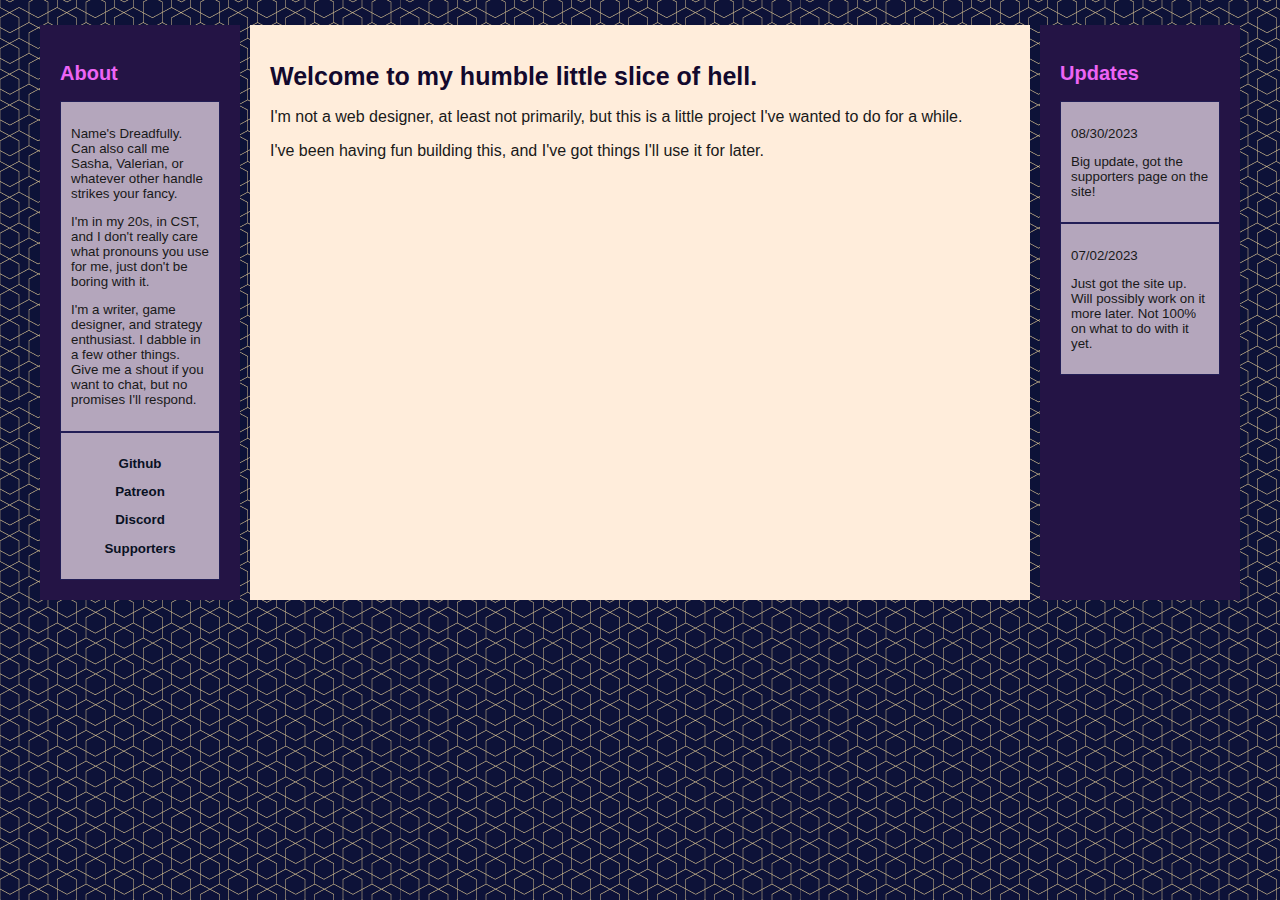
<file: index.html>
<!DOCTYPE html>
<html>
  <head>
    <link rel="icon" href="/favicon_new.png" type="image/x-icon" />
    <style> 
    @font-face {
  font-family: 'RobotoSlab';
  src: url(https://dreadfully.neocities.org/RobotoSlab/robotoslab-variablefont_wght-webfont.woff);
}
    </style>
    <meta charset="UTF-8">
    <meta name="viewport" content="width=device-width, initial-scale=1.0">
    <title>Dreadfully</title>
    <!--  The style.css file allows you to change the look of your web pages.
         If you include the next line in all your web pages, they will all share the same look.
         This makes it easier to make new pages for your site. -->
    <link href="style.css" rel="stylesheet" type="text/css" media="all">
  </head>
  <body>
    
        <div id="container">
            <div id="headerArea">
                <div id="header" style="height: 25px;"></div>
                           <!--   <nav id="navbar" style="margin-bottom: 10px;">
                    <ul>
                      <li><a href="index">Home</a></li>
            <li><a href="tayen">Tayen</a></li>
                      <li><a href="articles">Articles</a></li> 
                  <li><a href="freelance">Hire Me</a></li> 
                    </ul>
                </nav> -->
            </div>

            <div id="flex">
                <aside id="leftSidebar" style="margin-right: 10px;">
                    <h2>About</h2>
                    <div class="box">
                        <p>Name's Dreadfully. Can also call me Sasha, Valerian, or whatever other handle strikes your fancy.</p>
                        <p>I'm in my 20s, in CST, and I don't really care what pronouns you use for me, just don't be boring with it.</p>
                        <p>I'm a writer, game designer, and strategy enthusiast. I dabble in a few other things. Give me a shout if you want to chat, but no promises I'll respond.</p>
                    </div>
                     <div class="box">
                        <p><center><a href="https://github.com/DreadfulValerian" target="_blank">Github</a></center></p>
                        <p><center><center><a href="https://www.patreon.com/sashadreadful" target="_blank">Patreon</a></center></center></p>
                        <p><center><a href="https://discord.com/users/505883869434740758" target="_blank">Discord</a></center></p>
 <p><center><a href="https://dreadfully.net/supporters" target="_blank">Supporters</a></center></p>
                     </div>
                    
                </aside>
                <main>
                    <h1>Welcome to my humble little slice of hell.</h1>
                    <p>I'm not a web designer, at least not primarily, but this is a little project I've wanted to do for a while.</p>
                    <p>I've been having fun building this, and I've got things I'll use it for later.</p>


                </main>
                <aside id="rightSidebar" style="margin-left: 10px;">
                    <h2>Updates</h2>
                        <div class="box">
                        <p>08/30/2023</p>
                        <p>Big update, got the supporters page on the site!</p>
                    </div>
                    <div class="box">
                        <p>07/02/2023</p>
                        <p>Just got the site up. Will possibly work on it more later. Not 100% on what to do with it yet.</p>
                    </div>
                </aside>
            </div>
            
        </div>
        <!-- THIS IS THE CSS !-->

    
  </body>
</html>
</file>
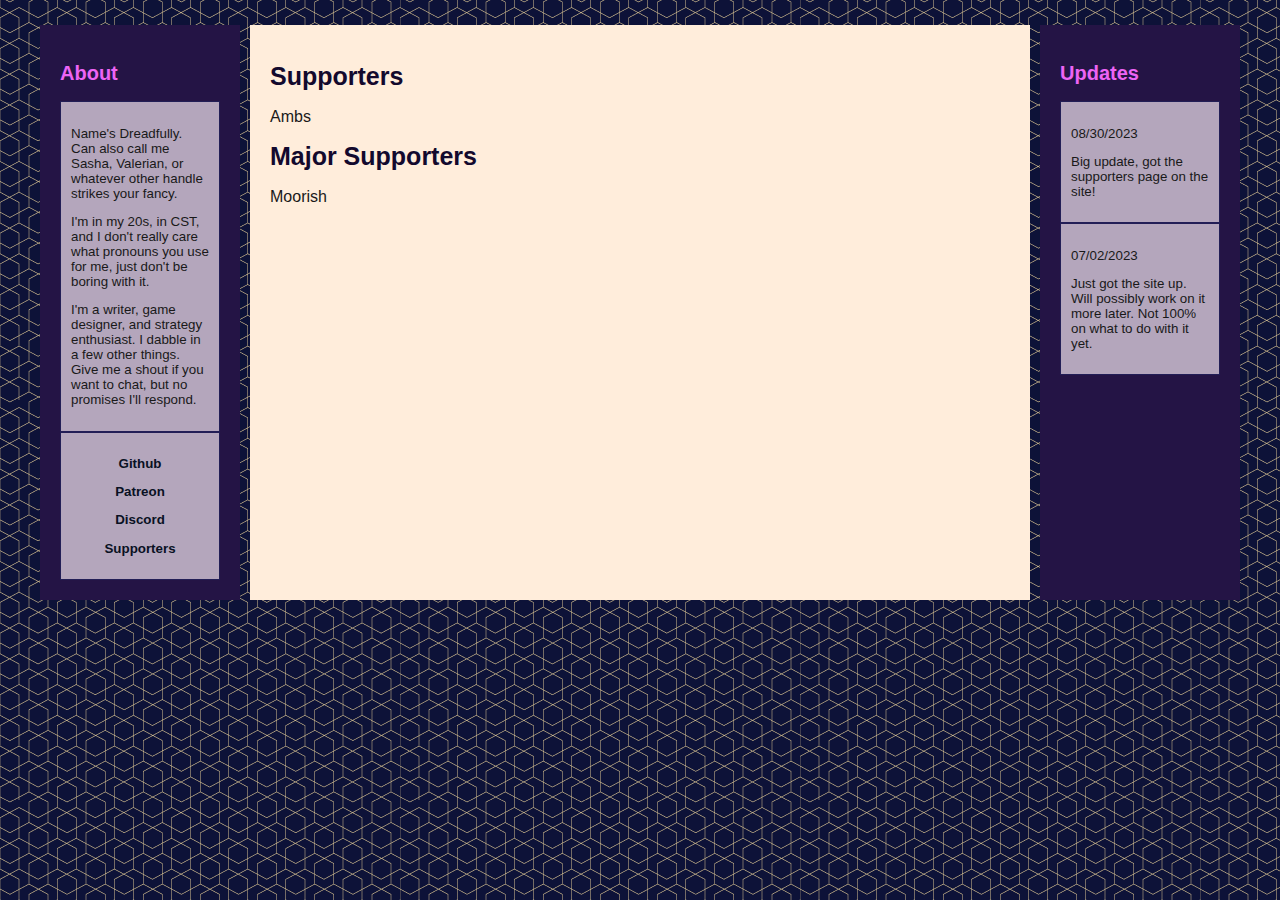
<file: supporters.html>
<!DOCTYPE html>
<html>
  <head>
    <link rel="icon" href="/favicon_new.png" type="image/x-icon" />
    <style> 
    @font-face {
  font-family: 'RobotoSlab';
  src: url(https://dreadfully.neocities.org/RobotoSlab/robotoslab-variablefont_wght-webfont.woff);
}
    </style>
    <meta charset="UTF-8">
    <meta name="viewport" content="width=device-width, initial-scale=1.0">
    <title>Dreadfully</title>
    <!-- The style.css file allows you to change the look of your web pages.
         If you include the next line in all your web pages, they will all share the same look.
         This makes it easier to make new pages for your site. -->
    <link href="style.css" rel="stylesheet" type="text/css" media="all">
  </head>
  <body>
    
        <div id="container">
            <div id="headerArea">
                <div id="header" style="height: 25px;"></div>
                           <!--   <nav id="navbar" style="margin-bottom: 10px;">
                    <ul>
                      <li><a href="index">Home</a></li>
            <li><a href="tayen">Tayen</a></li>
                      <li><a href="articles">Articles</a></li> 
                  <li><a href="freelance">Hire Me</a></li> 
                    </ul>
                </nav> -->
            </div>

            <div id="flex">
                <aside id="leftSidebar" style="margin-right: 10px;">
                    <h2>About</h2>
                    <div class="box">
                        <p>Name's Dreadfully. Can also call me Sasha, Valerian, or whatever other handle strikes your fancy.</p>
                        <p>I'm in my 20s, in CST, and I don't really care what pronouns you use for me, just don't be boring with it.</p>
                        <p>I'm a writer, game designer, and strategy enthusiast. I dabble in a few other things. Give me a shout if you want to chat, but no promises I'll respond.</p>
                    </div>
                     <div class="box">
                        <p><center><a href="https://github.com/DreadfulValerian" target="_blank">Github</a></center></p>
                        <p><center><center><a href="https://www.patreon.com/sashadreadful" target="_blank">Patreon</a></center></center></p>
                        <p><center><a href="https://discord.com/users/505883869434740758" target="_blank">Discord</a></center></p>
                  <p><center><a href="https://dreadfully.net/supporters" target="_blank">Supporters</a></center></p>
                     </div>
                    
                </aside>
                <main>
                    <h1>Supporters</h1>
                    <p>Ambs</p>
                                      <h1>Major Supporters</h1>
                    <p>Moorish</p>


                </main>
                <aside id="rightSidebar" style="margin-left: 10px;">
                    <h2>Updates</h2>
                                      <div class="box">
                        <p>08/30/2023</p>
                        <p>Big update, got the supporters page on the site!</p>
                    </div>
                    <div class="box">
                        <p>07/02/2023</p>
                        <p>Just got the site up. Will possibly work on it more later. Not 100% on what to do with it yet.</p>
                    </div>
                </aside>
            </div>
            
        </div>
        <!-- THIS IS THE CSS !-->

    
  </body>
</html>
</file>
<file: style.css>
/* CSS is how you can add style to your website, such as colors, fonts, and positioning of your
   HTML content. To learn how to do something, just try searching Google for questions like
   "how to change link colr." */
   :root {
--body-bg-image: url('https://github.com/DreadfulValerian/DreadfullyOnline/blob/06e1c9cd20a5b0143646ae334a130834ef8250ab/oriental-tiles.png');
                /* colors */
                --content: #43256E;
            }
body {
  background-color: #FBFFCC;
   background: var(--body-bg-image);
  color: black;
  font-family: 'RobotoSlab';
  src: url(https://dreadfully.neocities.org/RobotoSlab/robotoslab-variablefont_wght-webfont.woff);
}
            /* user styles */

            /* styles are what change the color and sizes of stuff on your site. */

            /* these are variables that are being used in the code
    these tended to confuse some people, so I only kept 
    the images as variables */

            :root {
--body-bg-image: url('oriental-tiles.png');
                /* colors */
                --content: #43256E;
            }

            /* if you have the URL of a font, you can set it below */
            /* feel free to delete this if it's not your vibe */

            /* this seems like a lot for just one font and I would have to agree 
    but I wanted to include an example of how to include a custom font.
    If you download a font file you can upload it onto your Neocities
    and then link it! Many fonts have separate files for each style
    (bold, italic, etc. T_T) which is why there are so many!
    
    */

            @font-face {
                font-family: Nunito;
                src: url('https://sadhost.neocities.org/fonts/Nunito-Regular.ttf');
            }

            @font-face {
                font-family: Nunito;
                src: url('https://sadhost.neocities.org/fonts/Nunito-Bold.ttf');
                font-weight: bold;
            }

            @font-face {
                font-family: Nunito;
                src: url('https://sadhost.neocities.org/fonts/Nunito-Italic.ttf');
                font-style: italic;
            }

            @font-face {
                font-family: Nunito;
                src: url('https://sadhost.neocities.org/fonts/Nunito-BoldItalic.ttf');
                font-style: italic;
                font-weight: bold;
            }

            body {
                font-family: 'Nunito', sans-serif;
                margin: 0; 
                /* you can delete the line below if you'd prefer to not use an image */
                background-size: 65px;
                color: #191919;
                background: var(--body-bg-image);
            }

            * {
                box-sizing: border-box;
            }

            /* below this line is CSS for the layout */

            /* this is a CSS comment
    to uncomment a line of CSS, remove the * and the /
    before and after the text */


            /* the "container" is what wraps your entire website */
            /* if you want something (like the header) to be Wider than
    the other elements, you will need to move that div outside
    of the container */
            #container {
                max-width: 1200px;
                /* this is the width of your layout! */
                /* if you change the above value, scroll to the bottom
      and change the media query according to the comment! */
                margin: 0 auto;
                /* this centers the entire page */
            }

            /* the area below is for all links on your page
    EXCEPT for the navigation */
            #container a {
                color: #091123;
                font-weight: bold;
              text-decoration:none;
                /* if you want to remove the underline
      you can add a line below here that says:
      text-decoration:none; */
            }

            #header {
                /* width: 100%;*/
                /* background-color: #5e4e8c;*/
                /* header color here! */
                /* height: 0px;*/
                /* this is only for a background image! */
                /* if you want to put images IN the header, 
      you can add them directly to the <div id="header"></div> element! */
                /*background-image: var(--header-image);*/
                /*background-size: 100%;*/
            }

            /* navigation section!! */
            #navbar {
                height: 40px;
                background-color: #13092D;
                /* navbar color */
                width: 100%;
            }

            #navbar ul {
                display: flex;
                padding: 0;
                margin: 0;
                list-style-type: none;
                justify-content: space-evenly;
            }

            #navbar li {
                padding-top: 10px;
            }

            /* navigation links*/
            #navbar li a {
                color: #ED64F5;
                /* navbar text color */
                font-weight: 800;
                text-decoration: none;
                /* this removes the underline */
            }

            /* navigation link when a link is hovered over */
            #navbar li a:hover {
                color: #a49cba;
                text-decoration: underline;
            }

            #flex {
                display: flex;
            }

            /* this colors BOTH sidebars
    if you want to style them separately,
    create styles for #leftSidebar and #rightSidebar */
            aside {
                background-color: #241445;
                width: 200px;
                padding: 20px;
                font-size: smaller;
                /* this makes the sidebar text slightly smaller */
            }


            /* this is the color of the main content area,
    between the sidebars! */
            main {
                background-color: #FFEDDB;
                flex: 1;
                padding: 20px;
                order: 2;
            }

            /* what's this "order" stuff about??
    allow me to explain!
    if you're using both sidebars, the "order" value
    tells the CSS the order in which to display them.
    left sidebar is 1, content is 2, and right sidebar is 3! */

            */ #leftSidebar {
                order: 1;
            }

            #rightSidebar {
                order: 3;
            }

            footer {
             /* background-color: #13092D; */
                /* background color for footer 
                width: 100%;
                height: 25px;
                padding: 10px;
                text-align: center;
              this centers the footer text */
            }

            h1 {
              color: #13092D;
            }
          
            h2,
            h3 {
                color: #ED64F5;
            }

            h1 {
                font-size: 25px;
            }

            strong {
                /* this styles bold text */
                color: #ED64F5;
            }

            /* this is just a cool box, it's the darker colored one */
            .box {
                background-color: #B4A6BC;
                border: 1px solid #221E56;
                padding: 10px;
            }

            /* CSS for extras */

            #topBar {
                width: 100%;
                height: 30px;
                padding: 10px;
                font-size: smaller;
                background-color: #13092D;
            }


            /* BELOW THIS POINT IS MEDIA QUERY */

            /* so you wanna change the width of your page? 
    by default, the container width is 900px.
    in order to keep things responsive, take your new height,
    and then subtrack it by 100. use this new number as the 
    "max-width" value below
    */

            @media only screen and (max-width: 1200px) {
                #flex {
                    flex-wrap: wrap;
                }

                aside {
                    width: 100%;
                }

                /* the order of the items is adjusted here for responsiveness!
      since the sidebars would be too small on a mobile device.
      feel free to play around with the order!
      */
                main {
                    order: 1;
                }

                #leftSidebar {
                    order: 2;
                }

                #rightSidebar {
                    order: 3;
                }

                #navbar ul {
                    flex-wrap: wrap;
                }
            }
</file>
